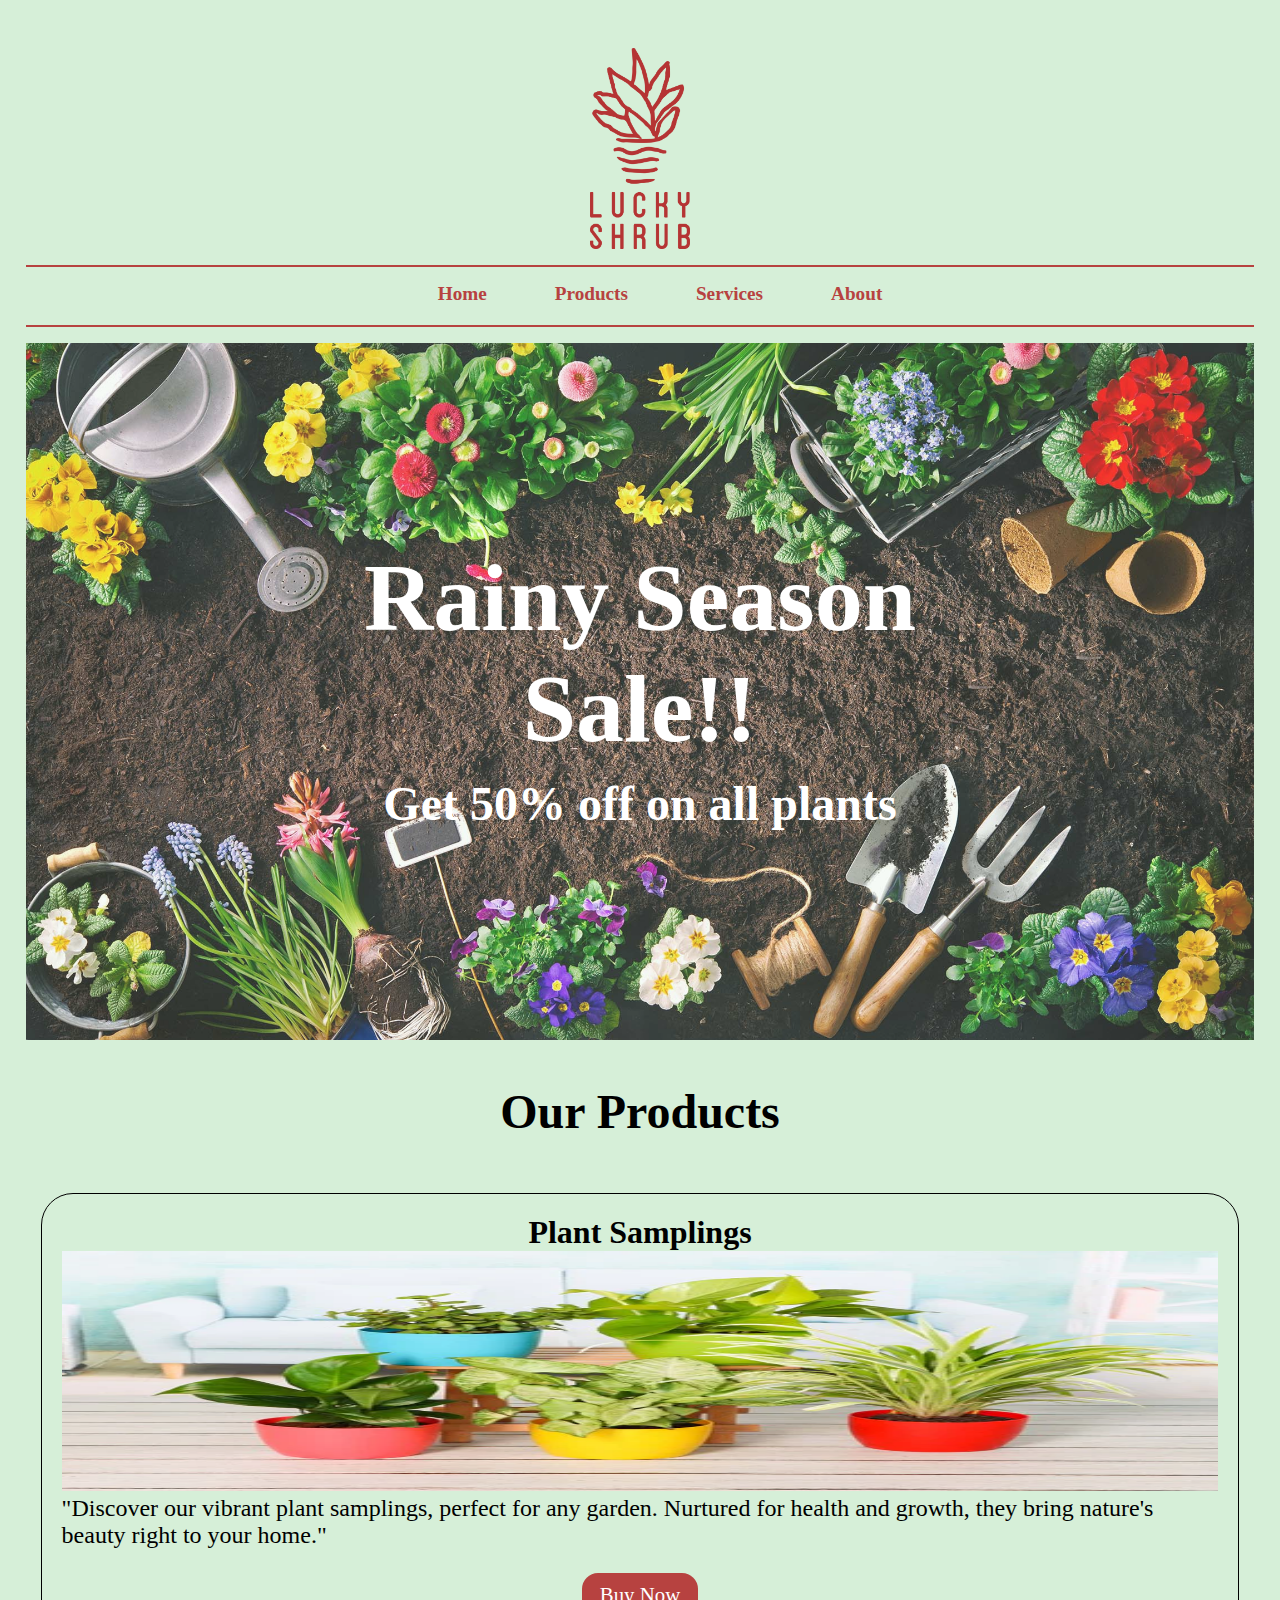
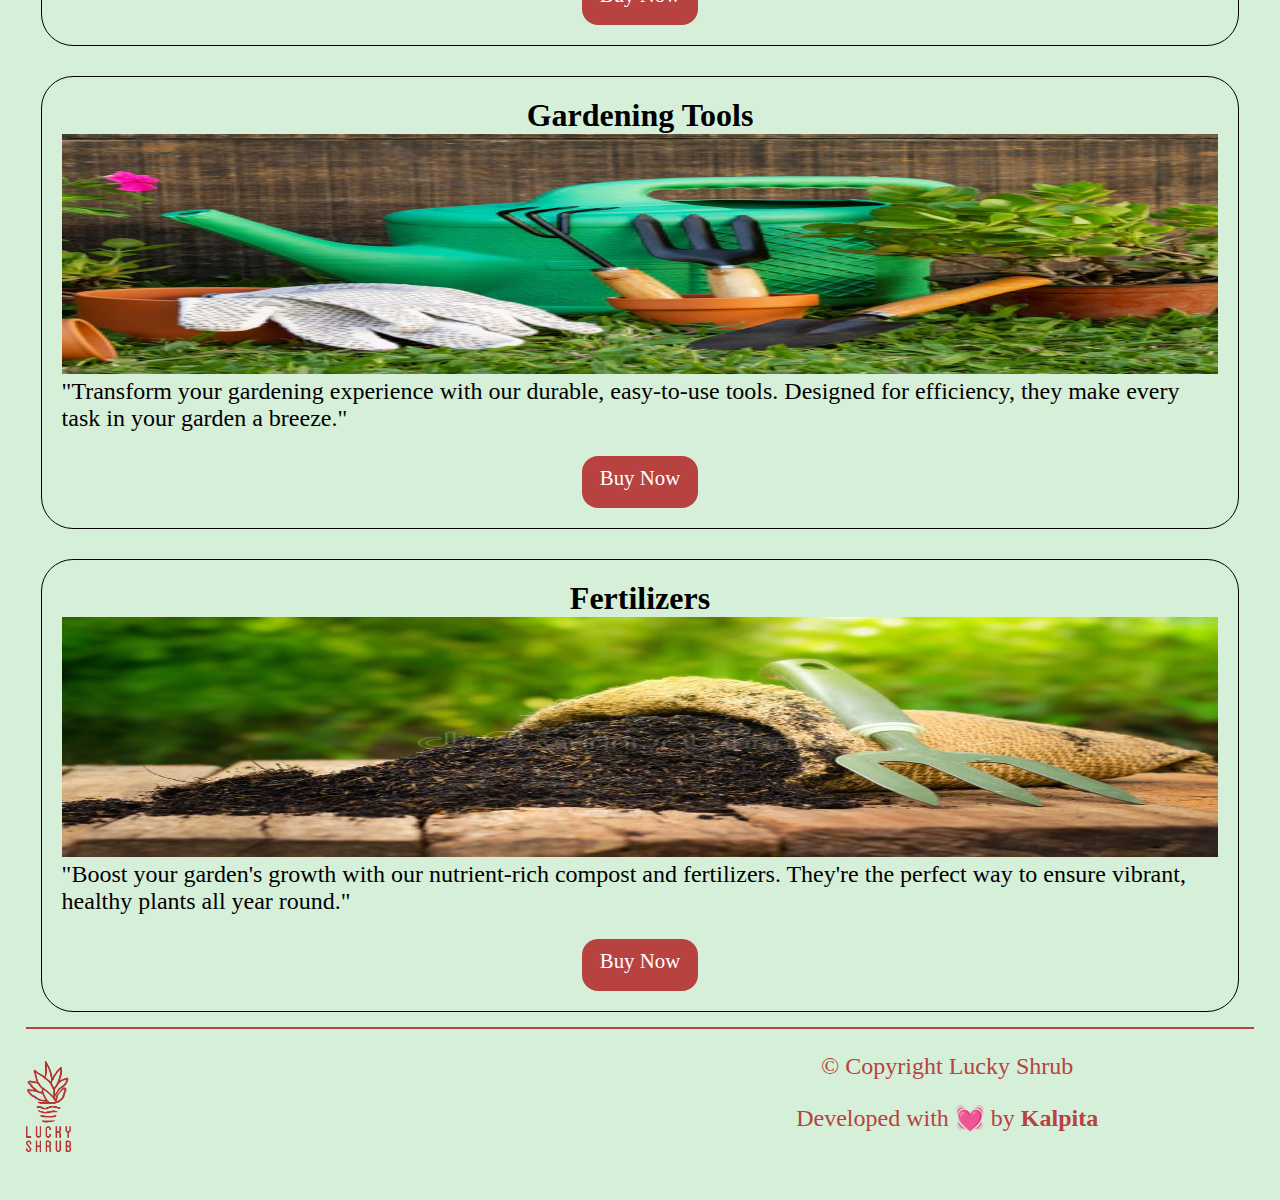
<file: index.html>
<!DOCTYPE html>
<html lang="en">
  <head>
    <meta charset="UTF-8" />
    <meta name="viewport" content="width=device-width, initial-scale=1.0" />
    <title>Lucky Shrub</title>
    <meta name="description" content="A brief description" />
    <meta name="author" content="Luchy Shrub Website" />
    <link rel="stylesheet" href="main.css" />
    <link rel="stylesheet" href="index.css" />
  </head>
  <body>
    <div class="hn">
      <header>
        <img class="logo" src="./img/Asset 1@3x.png" alt="logo" />
      </header>
      <nav>
        <ul>
          <li><a href="index.html">Home</a></li>
          <li><a href="product.html">Products</a></li>
          <li><a href="services.html">Services</a></li>
          <li><a href="about.html">About</a></li>
        </ul>
      </nav>
    </div>
    <main>
      <div class="ad">
        <img src="./img/gardning.jpg" alt="Advertizement" />
        <h1>Rainy Season Sale!!</h1>
        <h2>Get 50% off on all plants</h2>
      </div>
      <h2>Our Products</h2>
      <div class="items">
        <div class="plant product">
          <h3>Plant Samplings</h3>
          <img
            src="./img/nurserylive-combo-packs-plants-plant-pack-for-healthy-home-office-155522_512x512.webp"
            alt="plants product"
          />
          <p>
            "Discover our vibrant plant samplings, perfect for any garden.
            Nurtured for health and growth, they bring nature's beauty right to
            your home."
          </p>
          <a href="product.html">Buy Now</a>
        </div>

        <div class="tools product">
          <h3>Gardening Tools</h3>
          <img src="./img/tools.webp" alt="tools" />
          <p>
            "Transform your gardening experience with our durable, easy-to-use
            tools. Designed for efficiency, they make every task in your garden
            a breeze."
          </p>
          <a href="product.html">Buy Now</a>
        </div>

        <div class="fertilizer product">
          <h3>Fertilizers</h3>
          <img src="./img/fertilizer.jpg" alt="fertilizer" />
          <p>
            "Boost your garden's growth with our nutrient-rich compost and
            fertilizers. They're the perfect way to ensure vibrant, healthy
            plants all year round."
          </p>
          <a href="product.html">Buy Now</a>
        </div>
      </div>
    </main>
    <footer>
      <div>
        <img class="f" src="./img/Asset 1@3x.png" alt="logo" />
      </div>
      <div class="about">
        <p>© Copyright Lucky Shrub</p>
        <p>
          Developed with 💓 by
          <a href="https://www.linkedin.com/in/kalpita-naik-b2aba6249/">
            Kalpita</a
          >
        </p>
      </div>
    </footer>
  </body>
</html>
</file>
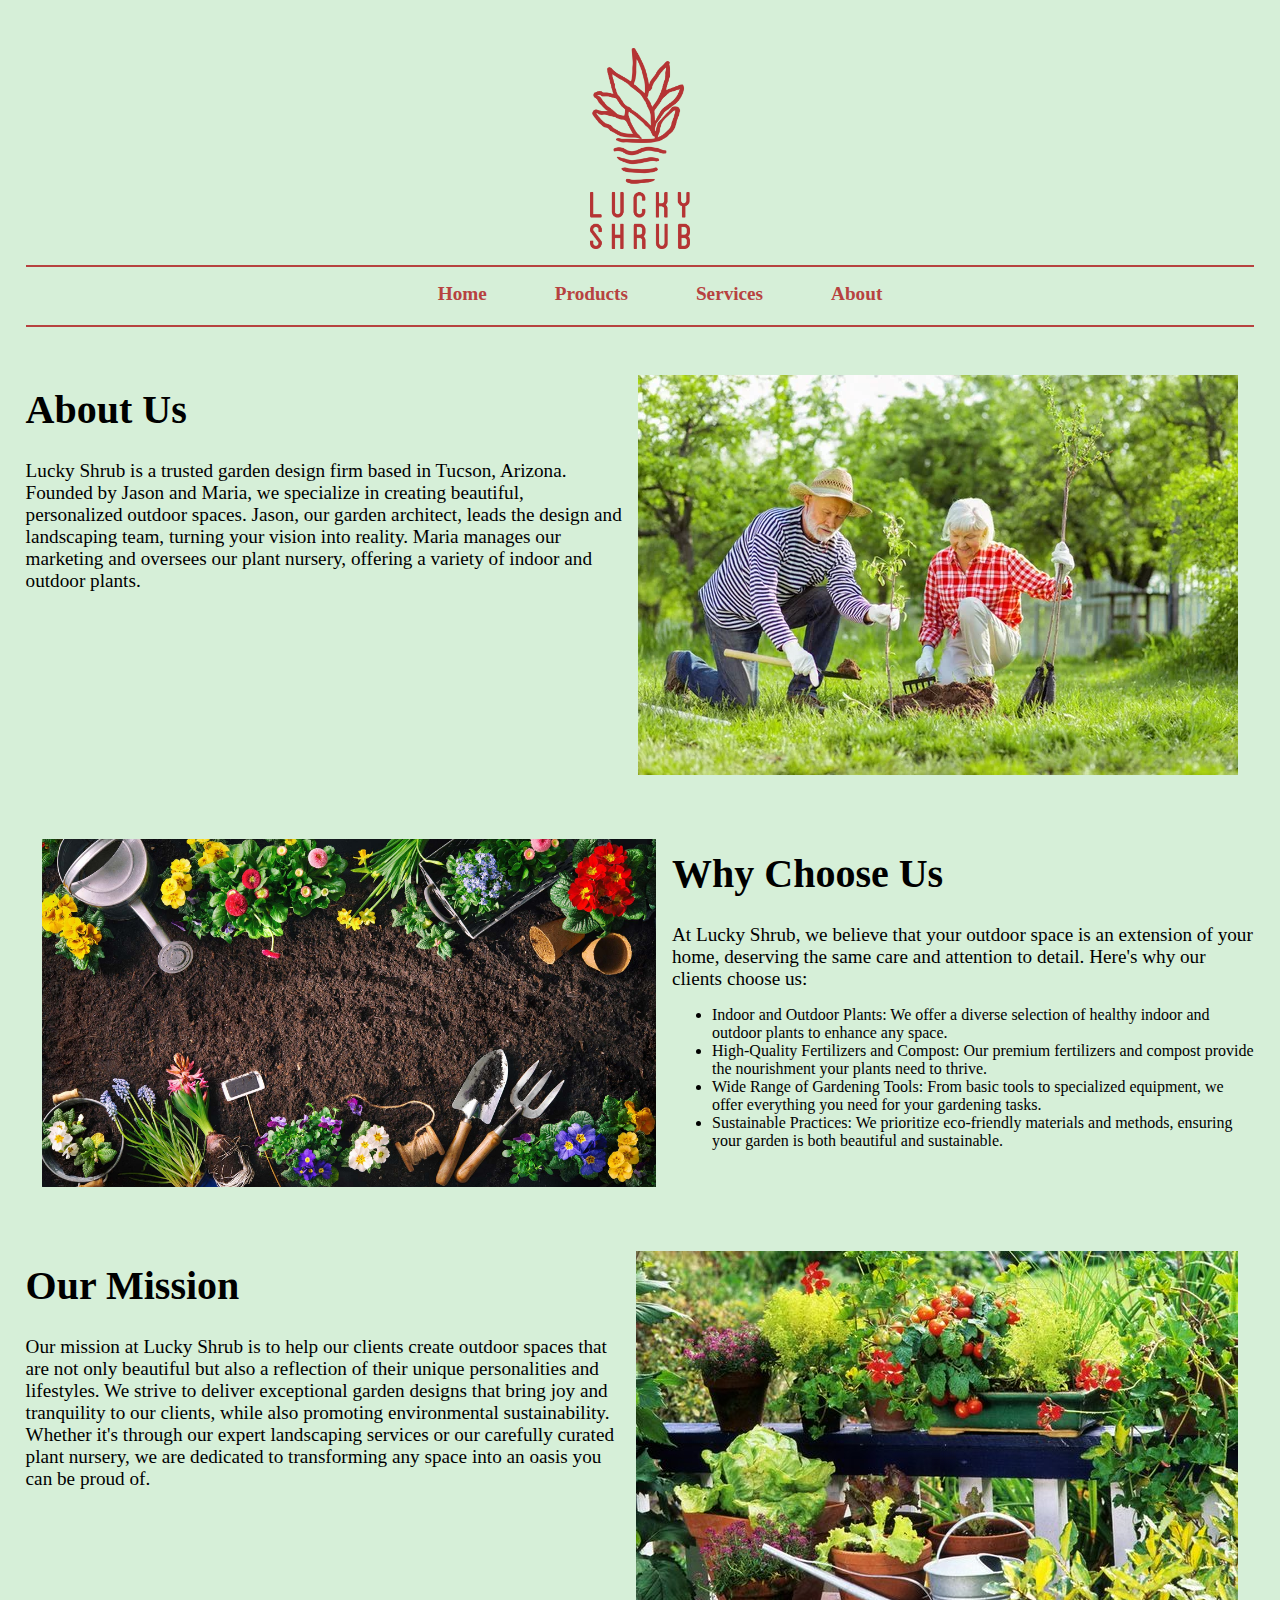
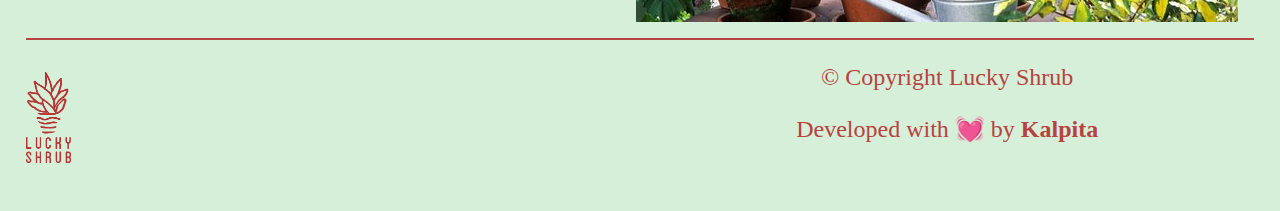
<file: about.html>
<!DOCTYPE html>
<html lang="en">
  <head>
    <meta charset="UTF-8" />
    <meta name="viewport" content="width=device-width, initial-scale=1.0" />
    <title>About Us</title>
    <link rel="stylesheet" href="main.css" />
    <link rel="stylesheet" href="about.css" />
  </head>

  <body>
    <div class="hn">
      <header>
        <img class="logo" src="./img/Asset 1@3x.png" alt="logo" />
      </header>
      <nav>
        <ul>
          <li><a href="index.html">Home</a></li>
          <li><a href="product.html">Products</a></li>
          <li><a href="services.html">Services</a></li>
          <li><a href="about.html">About</a></li>
        </ul>
      </nav>
    </div>

    <main>
      <div class="about section">
        <div class="data">
          <h1>About Us</h1>
          <p>
            Lucky Shrub is a trusted garden design firm based in Tucson,
            Arizona. Founded by Jason and Maria, we specialize in creating
            beautiful, personalized outdoor spaces. Jason, our garden architect,
            leads the design and landscaping team, turning your vision into
            reality. Maria manages our marketing and oversees our plant nursery,
            offering a variety of indoor and outdoor plants.
          </p>
        </div>
        <img src="./img/about 5.jpg" alt="About Us" />
      </div>
      <div class="whyus section">
        <div class="data">
          <h1>Why Choose Us</h1>
          <p>
            At Lucky Shrub, we believe that your outdoor space is an extension
            of your home, deserving the same care and attention to detail.
            Here's why our clients choose us:
          </p>
          <ul>
            <li>
              Indoor and Outdoor Plants: We offer a diverse selection of healthy
              indoor and outdoor plants to enhance any space.
            </li>
            <li>
              High-Quality Fertilizers and Compost: Our premium fertilizers and
              compost provide the nourishment your plants need to thrive.
            </li>
            <li>
              Wide Range of Gardening Tools: From basic tools to specialized
              equipment, we offer everything you need for your gardening tasks.
            </li>
            <li>
              Sustainable Practices: We prioritize eco-friendly materials and
              methods, ensuring your garden is both beautiful and sustainable.
            </li>
          </ul>
        </div>
        <img src="img/gardning.jpg" alt="about " />
      </div>
      <div class="mission section">
        <div class="data">
          <h1>Our Mission</h1>
          <p>
            Our mission at Lucky Shrub is to help our clients create outdoor
            spaces that are not only beautiful but also a reflection of their
            unique personalities and lifestyles. We strive to deliver
            exceptional garden designs that bring joy and tranquility to our
            clients, while also promoting environmental sustainability. Whether
            it's through our expert landscaping services or our carefully
            curated plant nursery, we are dedicated to transforming any space
            into an oasis you can be proud of.
          </p>
        </div>
        <img src="img/about3.jpeg" alt="about " />
      </div>
    </main>

    <footer>
      <div>
        <img class="f" src="./img/Asset 1@3x.png" alt="logo" />
      </div>
      <div class="about">
        <p>© Copyright Lucky Shrub</p>
        <p>
          Developed with 💓 by<a
            href="https://www.linkedin.com/in/kalpita-naik-b2aba6249/"
          >
            Kalpita</a
          >
        </p>
      </div>
    </footer>
  </body>
</html>
</file>
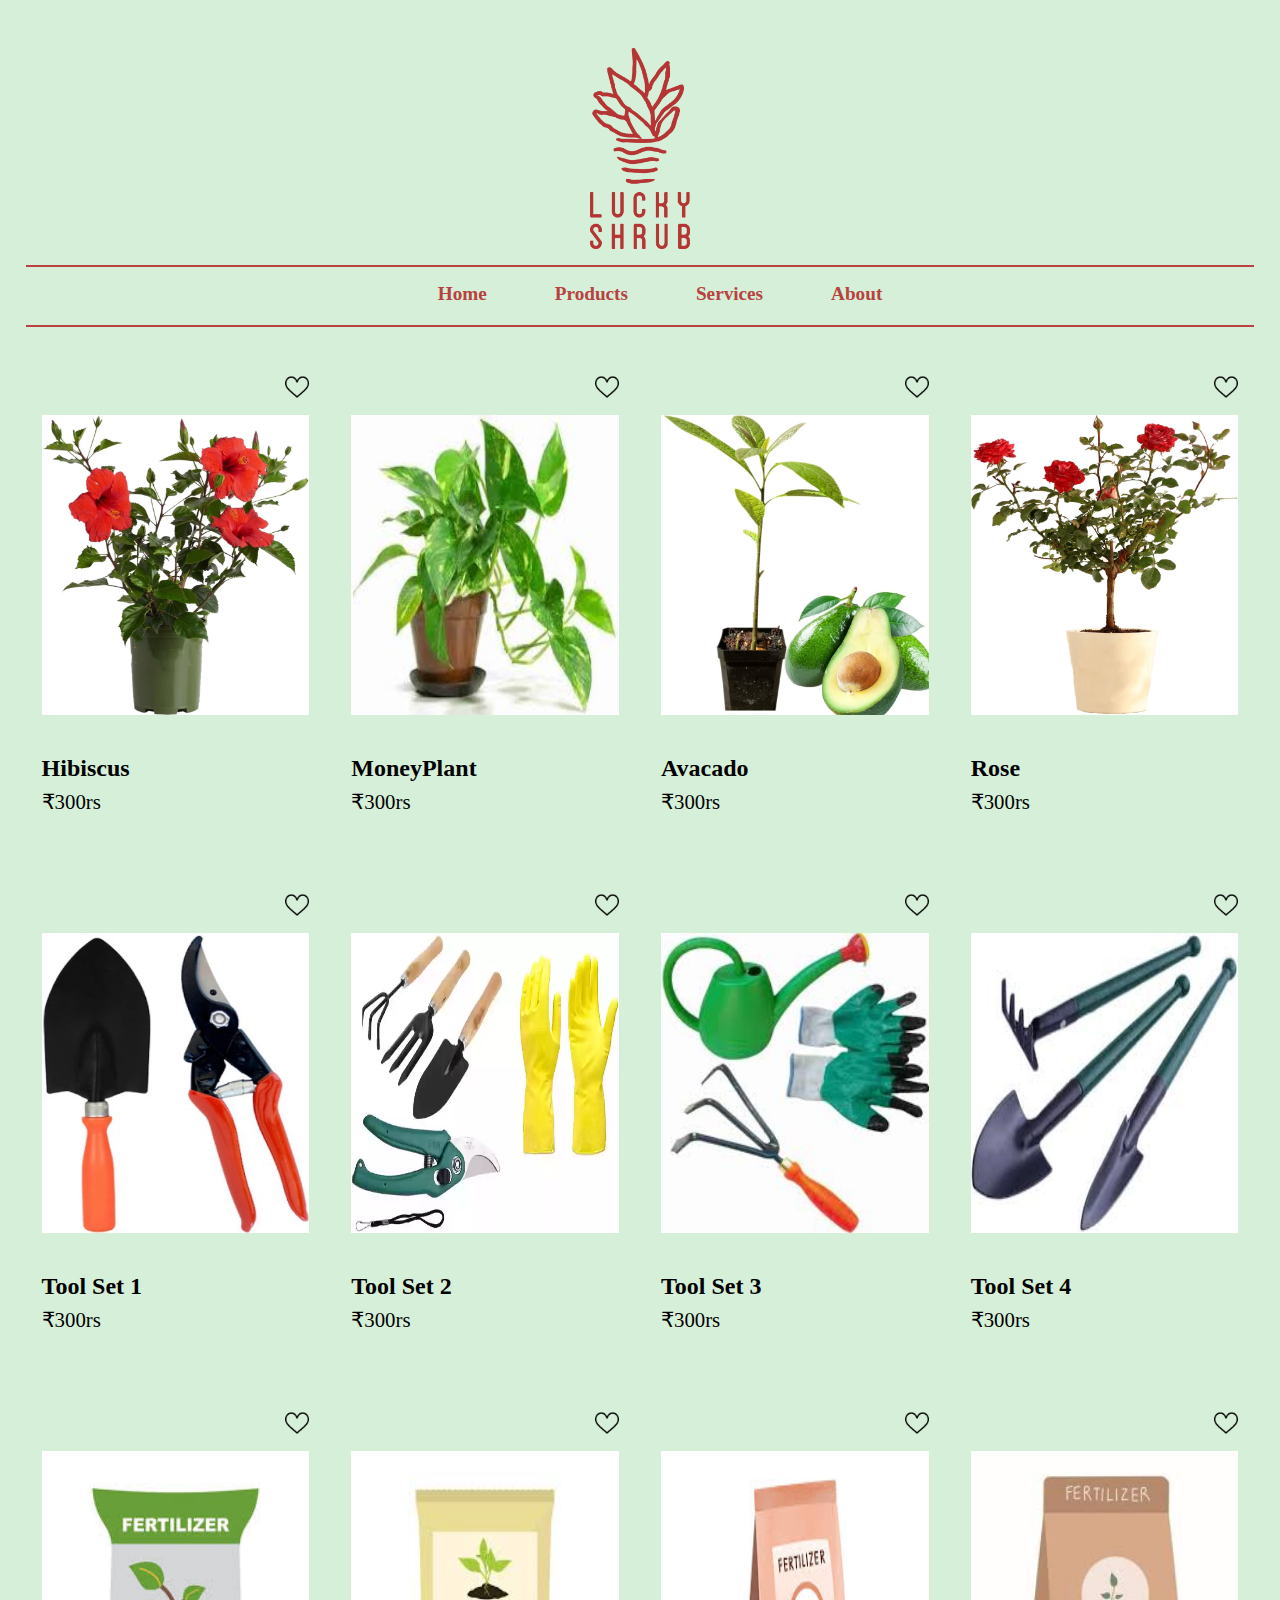
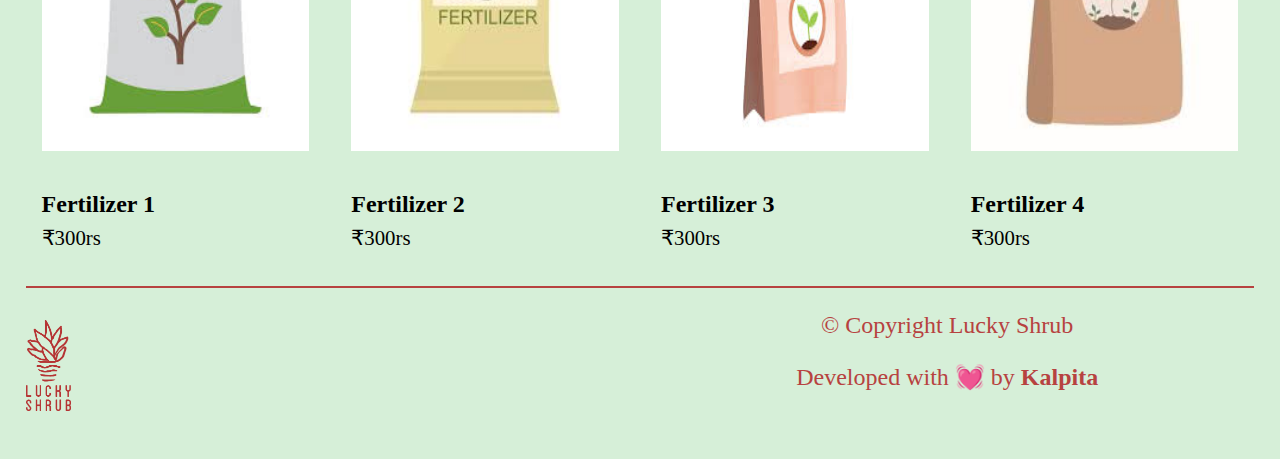
<file: product.html>
<!DOCTYPE html>
<html lang="en">
  <head>
    <meta charset="UTF-8" />
    <meta name="viewport" content="width=device-width, initial-scale=1.0" />
    <title>Product</title>
    <link rel="stylesheet" href="main.css" />
    <link rel="stylesheet" href="product.css" />
  </head>
  <body>
    <div class="hn">
      <header>
        <img class="logo" src="./img/Asset 1@3x.png" alt="logo" />
      </header>
      <nav>
        <ul>
          <li><a href="index.html">Home</a></li>
          <li><a href="product.html">Products</a></li>
          <li><a href="services.html">Services</a></li>
          <li><a href="about.html">About</a></li>
        </ul>
      </nav>
    </div>
    <main class="container">
      <div class="card">
        <img src="./img/like.png" alt="Like" class="like" />
        <img src="./img/plant1.webp" alt="hibiscus" class="productimage" />
        <h3>Hibiscus</h3>
        <p>₹300rs</p>
      </div>

      <div class="card">
        <img src="./img/like.png" alt="Like" class="like" />
        <img src="./img/plant2.jpeg" alt="MoneyPlant" class="productimage" />
        <h3>MoneyPlant</h3>
        <p>₹300rs</p>
      </div>

      <div class="card">
        <img src="./img/like.png" alt="Like" class="like" />
        <img src="./img/plant3.webp" alt="Avacado" class="productimage" />
        <h3>Avacado</h3>
        <p>₹300rs</p>
      </div>

      <div class="card">
        <img src="./img/like.png" alt="Like" class="like" />
        <img src="./img/plant4.webp" alt="Rose" class="productimage" />
        <h3>Rose</h3>
        <p>₹300rs</p>
      </div>

      <div class="card">
        <img src="./img/like.png" alt="Like" class="like" />
        <img src="./img/tool1.webp" alt="Tool Set 1" class="productimage" />
        <h3>Tool Set 1</h3>
        <p>₹300rs</p>
      </div>

      <div class="card">
        <img src="./img/like.png" alt="Like" class="like" />
        <img src="./img/tool2.webp" alt="Tool Set 2" class="productimage" />
        <h3>Tool Set 2</h3>
        <p>₹300rs</p>
      </div>

      <div class="card">
        <img src="./img/like.png" alt="Like" class="like" />
        <img src="./img/tool3.jpeg" alt="Tool Set 3" class="productimage" />
        <h3>Tool Set 3</h3>
        <p>₹300rs</p>
      </div>

      <div class="card">
        <img src="./img/like.png" alt="Like" class="like" />
        <img src="./img/tool4.jpeg" alt="Tool Set 4" class="productimage" />
        <h3>Tool Set 4</h3>
        <p>₹300rs</p>
      </div>

      <div class="card">
        <img src="./img/like.png" alt="Like" class="like" />
        <img src="./img/f1.jpeg" alt="Fertilizer 1" class="productimage" />
        <h3>Fertilizer 1</h3>
        <p>₹300rs</p>
      </div>

      <div class="card">
        <img src="./img/like.png" alt="Like" class="like" />
        <img src="./img/f3.jpeg" alt="Fertilizer 2" class="productimage" />
        <h3>Fertilizer 2</h3>
        <p>₹300rs</p>
      </div>

      <div class="card">
        <img src="./img/like.png" alt="Like" class="like" />
        <img src="./img/f2.jpeg" alt="Fertilizer 3" class="productimage" />
        <h3>Fertilizer 3</h3>
        <p>₹300rs</p>
      </div>

      <div class="card">
        <img src="./img/like.png" alt="Like" class="like" />
        <img src="./img/f4.jpeg" alt="Fertilizer 4" class="productimage" />
        <h3>Fertilizer 4</h3>
        <p>₹300rs</p>
      </div>
    </main>

    <footer>
      <div>
        <img class="f" src="./img/Asset 1@3x.png" alt="logo" />
      </div>
      <div class="about">
        <p>© Copyright Lucky Shrub</p>
        <p>
          Developed with 💓 by<a
            href="https://www.linkedin.com/in/kalpita-naik-b2aba6249/"
          >
            Kalpita</a
          >
        </p>
      </div>
    </footer>
  </body>
</html>
</file>
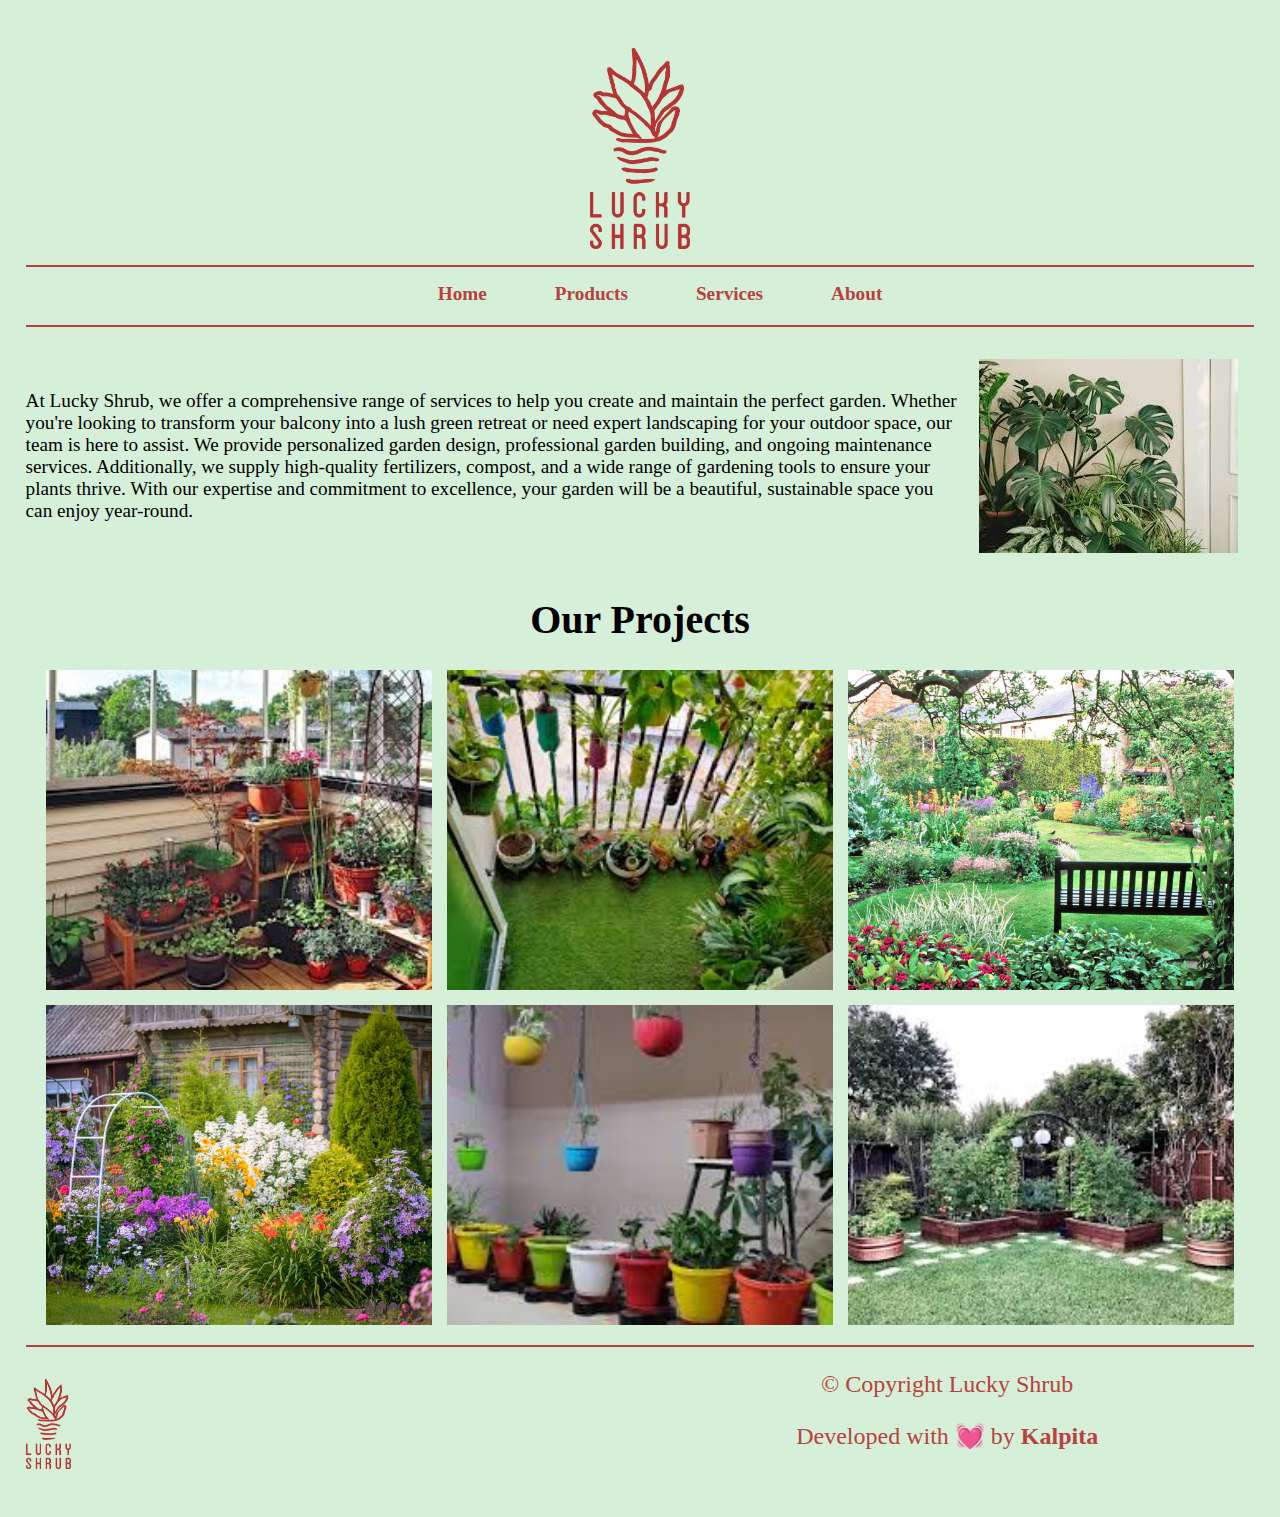
<file: services.html>
<!DOCTYPE html>
<html lang="en">
  <head>
    <meta charset="UTF-8" />
    <meta name="viewport" content="width=device-width, initial-scale=1.0" />
    <title>Lucky Shrub</title>
    <meta name="description" content="A brief description" />
    <meta name="author" content="Luchy Shrub Website" />
    <link rel="stylesheet" href="main.css" />
    <link rel="stylesheet" href="services.css" />
  </head>
  <body>
    <div class="hn">
      <header>
        <img class="logo" src="./img/Asset 1@3x.png" alt="logo" />
      </header>
      <nav>
        <ul>
          <li><a href="index.html">Home</a></li>
          <li><a href="product.html">Products</a></li>
          <li><a href="services.html">Services</a></li>
          <li><a href="about.html">About</a></li>
        </ul>
      </nav>
    </div>
    <main>
      <div class="service">
        <p>
          At Lucky Shrub, we offer a comprehensive range of services to help you
          create and maintain the perfect garden. Whether you're looking to
          transform your balcony into a lush green retreat or need expert
          landscaping for your outdoor space, our team is here to assist. We
          provide personalized garden design, professional garden building, and
          ongoing maintenance services. Additionally, we supply high-quality
          fertilizers, compost, and a wide range of gardening tools to ensure
          your plants thrive. With our expertise and commitment to excellence,
          your garden will be a beautiful, sustainable space you can enjoy
          year-round.
        </p>
        <img src="./img/about1.jpeg" alt="Service" />
      </div>

      <div class="projects">
        <h1>Our Projects</h1>
        <div class="card">
          <img src="./img/g1.jpeg" alt="indoor garden" />
          <img src="./img/g2.jpeg" alt="indoor garden" />
          <img src="./img/g3.jpg" alt="indoor garden" />
          <img src="./img/g4.jpg" alt="indoor garden" />
          <img src="./img/g5.jpeg" alt="indoor garden" />
          <img src="./img/g6.jpeg" alt="indoor garden" />
        </div>
      </div>
    </main>
    <footer>
      <div>
        <img class="f" src="./img/Asset 1@3x.png" alt="logo" />
      </div>
      <div class="about">
        <p>© Copyright Lucky Shrub</p>
        <p>
          Developed with 💓 by
          <a href="https://www.linkedin.com/in/kalpita-naik-b2aba6249/">
            Kalpita</a
          >
        </p>
      </div>
    </footer>
  </body>
</html>
</file>
<file: main.css>
body {
  background-color: #d6efd8;
  font-family: "papyrus";
  margin-top: 3rem;
  margin-bottom: 3rem;
  margin-left: 5%;
  margin-right: 5%;
}

img {
  max-width: 100%;
  height: auto;
}

.logo {
  width: 100px;
  display: block;
  margin: 0 auto;
}

h1 {
  font-size: 3rem;
}

h2 {
  font-size: 2rem;
}

nav ul {
  list-style: none;
  text-align: center;
  border-top: 2px solid #b74240;
  border-bottom: 2px solid #b74240;
  padding-bottom: 20px;
}

nav li {
  display: inline-block;
  padding-top: 1rem;
}

nav a {
  text-decoration: none;
  color: #b74240;
  font-size: 1.5rem;
  padding: 3rem;
  font-weight: bold;
}

nav a:hover {
  text-shadow: 1px 1px 1px;
}

footer {
  display: flex;
  border-top: 2px solid #b74240;
  margin-bottom: auto;
}

footer div {
  flex: 1;
}

footer img {
  width: 45px;
  display: block;
  padding-top: 2rem;
  margin-bottom: auto;
}

footer p {
  text-align: center;
  font-size: 1.5rem;
  margin-bottom: auto;
  color: #b74240;
}

footer a {
  text-decoration: none;
  color: #b74240;
  font-weight: bold;
  margin-top: auto;
}

@media only screen and (max-width: 1440px) {
  body {
    margin: 3rem 2%;
  }

  h1 {
    font-size: 2.5rem;
  }

  h2 {
    font-size: 1.8rem;
  }

  nav a {
    font-size: 1.2rem;
    padding: 2rem;
  }
}
@media only screen and (max-width: 1024px) {
  body {
    margin: 3rem 2%;
  }

  h1 {
    font-size: 2.5rem;
  }

  h2 {
    font-size: 1.8rem;
  }

  nav a {
    font-size: 1.2rem;
    padding: 2rem;
  }
}

@media only screen and (max-width: 768px) {
  body {
    margin: 3rem 2%;
  }

  h1 {
    font-size: 2.5rem;
  }

  h2 {
    font-size: 1.8rem;
  }

  nav a {
    font-size: 1.2rem;
    padding: 2rem;
  }
}

@media only screen and (max-width: 480px) {
  h1 {
    font-size: 2rem;
  }

  h2 {
    font-size: 1.5rem;
  }
  footer img {
    width: 30px;
  }

  footer p {
    font-size: 1.2rem;
  }
}
</file>
<file: index.css>
.ad {
  position: relative;
  width: 100%;
}

.ad img {
  width: 100%;
  height: auto;
  opacity: 0.8;
}

.ad h1 {
  position: absolute;
  top: 35%;
  left: 50%;
  transform: translate(-50%, -50%);
  color: white;
  text-align: center;
  font-size: 6rem;
}

.ad h2 {
  position: absolute;
  top: 60%;
  left: 50%;
  transform: translate(-50%, -50%);
  color: white;
  text-align: center;
  font-size: 3rem;
}

main h2 {
  text-align: center;
  font-size: 3rem;
}

.product {
  border: 1px solid black;
  border-radius: 2rem;
  padding: 20px;
  margin: 15px;
  flex: 1;
  max-width: 100%;
  box-sizing: border-box;
}

.product img {
  width: 100%;
  height: 20rem;
}

.product p {
  font-size: 1.5rem;
  margin-top: auto;
}

.product h3 {
  font-size: 2rem;
  text-align: center;
  margin-top: auto;
  margin-bottom: auto;
}

.product:hover {
  box-shadow: 0 0 10px 0 black;
}

.product a {
  display: block;
  margin-left: auto;
  margin-right: auto;
  margin-top: 20px;
  padding: 10px;
  font-size: 1.3rem;
  background-color: #b74240;
  color: white;
  border-radius: 1rem;
  border: none;
  cursor: pointer;
  font-family: "papyrus";
  text-decoration: none;
  height: 2rem;
  width: 6rem;
  text-align: center;

}
.product a:hover {
  box-shadow: 0 0 5px 0 black;
}

.items {
  display: flex;
}

.plant {
  flex: 1;
}

.tools {
  flex: 1;
}

.fertilizer {
  flex: 1;
}


@media only screen and (max-width: 1440px) {
  
  .ad h1 {
    font-size: 6rem;
  }

  .ad h2 {
    font-size: 3rem;
  }

  .product img {
    height: 15rem;
  }

  .items {
    flex-direction: column;
  }
}
@media only screen and (max-width: 1024px) {
  
  .ad h1 {
    font-size: 3rem;
  }

  .ad h2 {
    font-size: 1.5rem;
  }

  .product img {
    height: 15rem;
  }

  .items {
    flex-direction: column;
  }
}

@media only screen and (max-width: 768px) {
 
  .ad h1 {
    font-size: 7vw;
  }

  .ad h2 {
    font-size: 4vw;
  }

  .product img {
    height: 15rem;
  }

  .items {
    flex-direction: column;
  }
}

@media only screen and (max-width: 480px) {
 
  .product img {
    height: 12rem;
  }

}
</file>
<file: about.css>
main{

}
.section {
  display: flex;
  flex-direction: row;
  margin-top: 2rem;
}

.section img {
  width: 50%;
  height: auto;
  margin: 1rem;
}

.section h2 {
  font-size: 2rem;
  margin-bottom: auto;
}

.section p {
  margin-bottom: 1rem;
  font-size: 1.2rem;
  margin-top: auto;
}

.section:nth-child(even) {
  flex-direction: row-reverse;
}

.data{
  width: 100%;
  height: auto;
}
</file>
<file: product.css>
.container {
  display: grid;
  grid-template-columns: repeat(4, 1fr); /* Simplified grid template columns */
  grid-template-rows: repeat(3, 1fr); /* Simplified grid template rows */
  grid-gap: 10px;
}

.card {
  display: flex;
  flex-direction: column;
  align-items: flex-start; /* Aligns content to the left side of the card */
  padding: 1rem;
  cursor: pointer;
}

.card:hover {
  box-shadow: 0 4px 8px rgba(0, 0, 0, 0.2);
}

.card:hover h3 {
  color: #b74240;
}

.productimage {
  width: 100%; /* Ensures the image container takes full width */
  height: 300px; /* Set a fixed height for the images */
  display: flex;
  align-items: center;
  justify-content: center;
  overflow: hidden; /* Hides any overflow */
  margin-bottom: 1rem;
}

.productimage img {
  width: 100%;
  height: auto;
  object-fit: cover; /* Ensures the image covers the container without distortion */
}

.like {
  align-self: flex-end; /* Aligns the like button to the right */
  width: 1.5rem;
  height: 1.5rem;
  margin-top: 1rem;
  margin-bottom: 1rem;
  cursor: pointer;

}

.card h3 {
  font-size: 1.5rem;
  margin-bottom: 0.5rem;
  text-align: left; /* Aligns the text to the left */
}

.card p {
  font-size: 1.3rem;
  margin-top: auto;
  margin-right: 0; /* Ensures the price stays aligned with the product name */
}
</file>
<file: services.css>
.service {
  display: flex;
  justify-content: space-between; /* Distributes space between items */
  align-items: center; /* Vertically aligns items to the center */
}

.service img {
  width: 100%;
  height: auto;
  margin: 1rem;
}

.service h2 {
  font-size: 2rem;
  margin-bottom: auto;
}

.service p {
  font-size: 1.2rem;
}

  .projects {
    text-align: center;
    margin: 20px;
  }

  .card {
    display: grid;
    grid-template-columns: repeat(3, 1fr);
    gap: 15px;
  }

  .card img {
    width: 100%;
    object-fit: cover;
    height: 20rem;
  }
</file>
